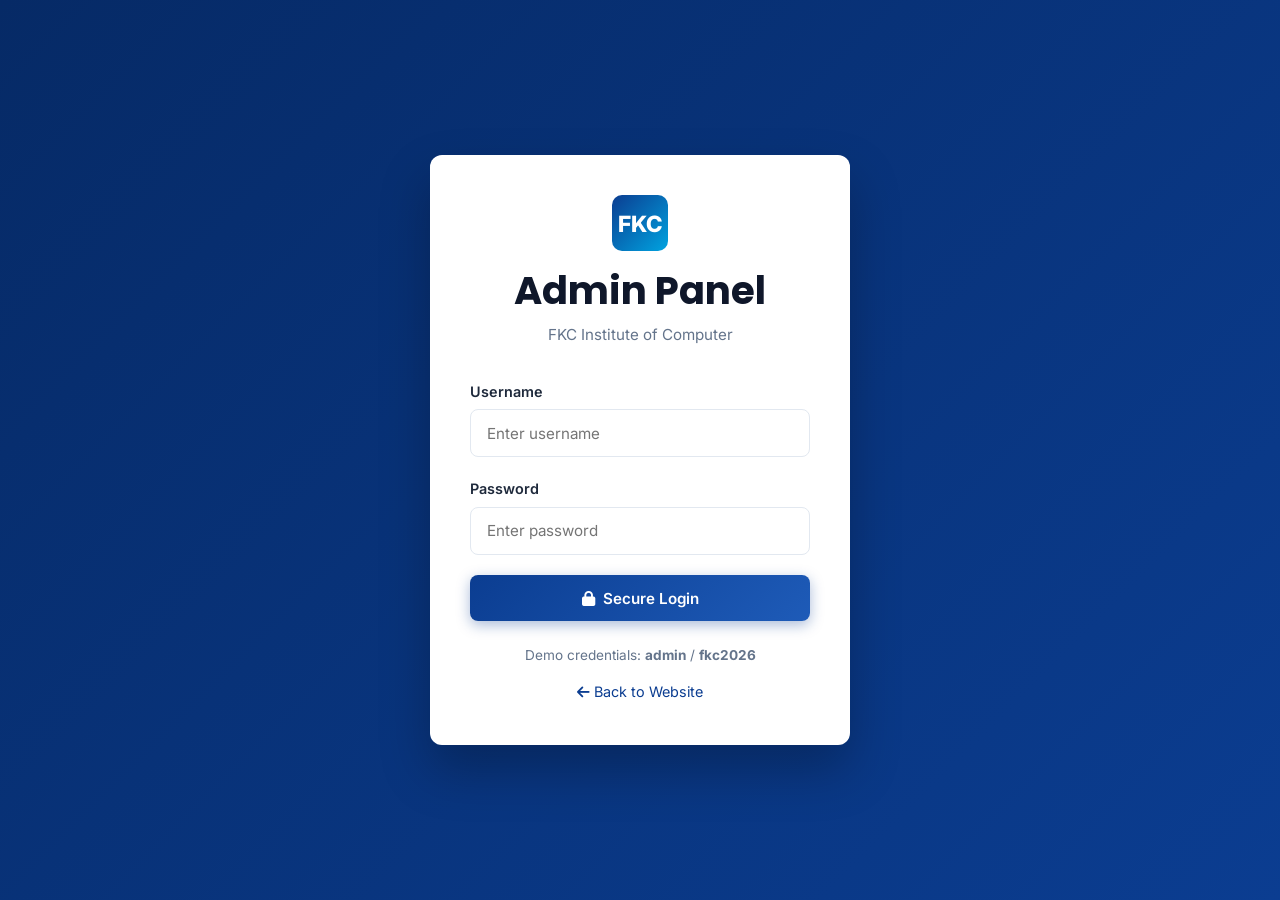
<file: admin/index.html>
<!DOCTYPE html>
<html lang="en">
<head>
  <meta charset="UTF-8">
  <meta name="viewport" content="width=device-width, initial-scale=1.0">
  <meta name="robots" content="noindex, nofollow">
  <title>Admin Login | FKC Institute of Computer</title>
  <link rel="preconnect" href="https://fonts.googleapis.com">
  <link rel="preconnect" href="https://fonts.gstatic.com" crossorigin>
  <link href="https://fonts.googleapis.com/css2?family=Inter:wght@400;500;600;700&family=Poppins:wght@600;700;800&display=swap" rel="stylesheet">
  <link rel="stylesheet" href="https://cdnjs.cloudflare.com/ajax/libs/font-awesome/6.5.1/css/all.min.css">
  <link rel="stylesheet" href="../css/styles.css">
</head>
<body>
  <div class="login-page">
    <div class="login-card">
      <div style="text-align:center;margin-bottom:1.5rem;">
        <div class="logo-icon" style="margin:0 auto 1rem;width:56px;height:56px;font-size:1.4rem;">FKC</div>
        <h2>Admin Panel</h2>
        <p class="subtitle">FKC Institute of Computer</p>
      </div>
      
      <div id="loginError" style="display:none;background:#FEE2E2;color:#991B1B;padding:0.85rem 1rem;border-radius:8px;margin-bottom:1.25rem;font-size:0.9rem;"></div>
      
      <form id="adminLoginForm">
        <div class="form-group">
          <label for="adminUser">Username</label>
          <input type="text" id="adminUser" class="form-control" required placeholder="Enter username" autocomplete="username">
        </div>
        <div class="form-group">
          <label for="adminPass">Password</label>
          <input type="password" id="adminPass" class="form-control" required placeholder="Enter password" autocomplete="current-password">
        </div>
        <button type="submit" class="btn btn-primary btn-block">
          <i class="fas fa-lock"></i> Secure Login
        </button>
      </form>
      
      <p style="text-align:center;margin-top:1.5rem;font-size:0.85rem;color:var(--gray);">
        Demo credentials: <strong>admin</strong> / <strong>fkc2026</strong>
      </p>
      <p style="text-align:center;margin-top:0.75rem;">
        <a href="../index.html" style="color:var(--primary);font-size:0.9rem;"><i class="fas fa-arrow-left"></i> Back to Website</a>
      </p>
    </div>
  </div>
  <script src="../js/script.js"></script>
</body>
</html>
</file>
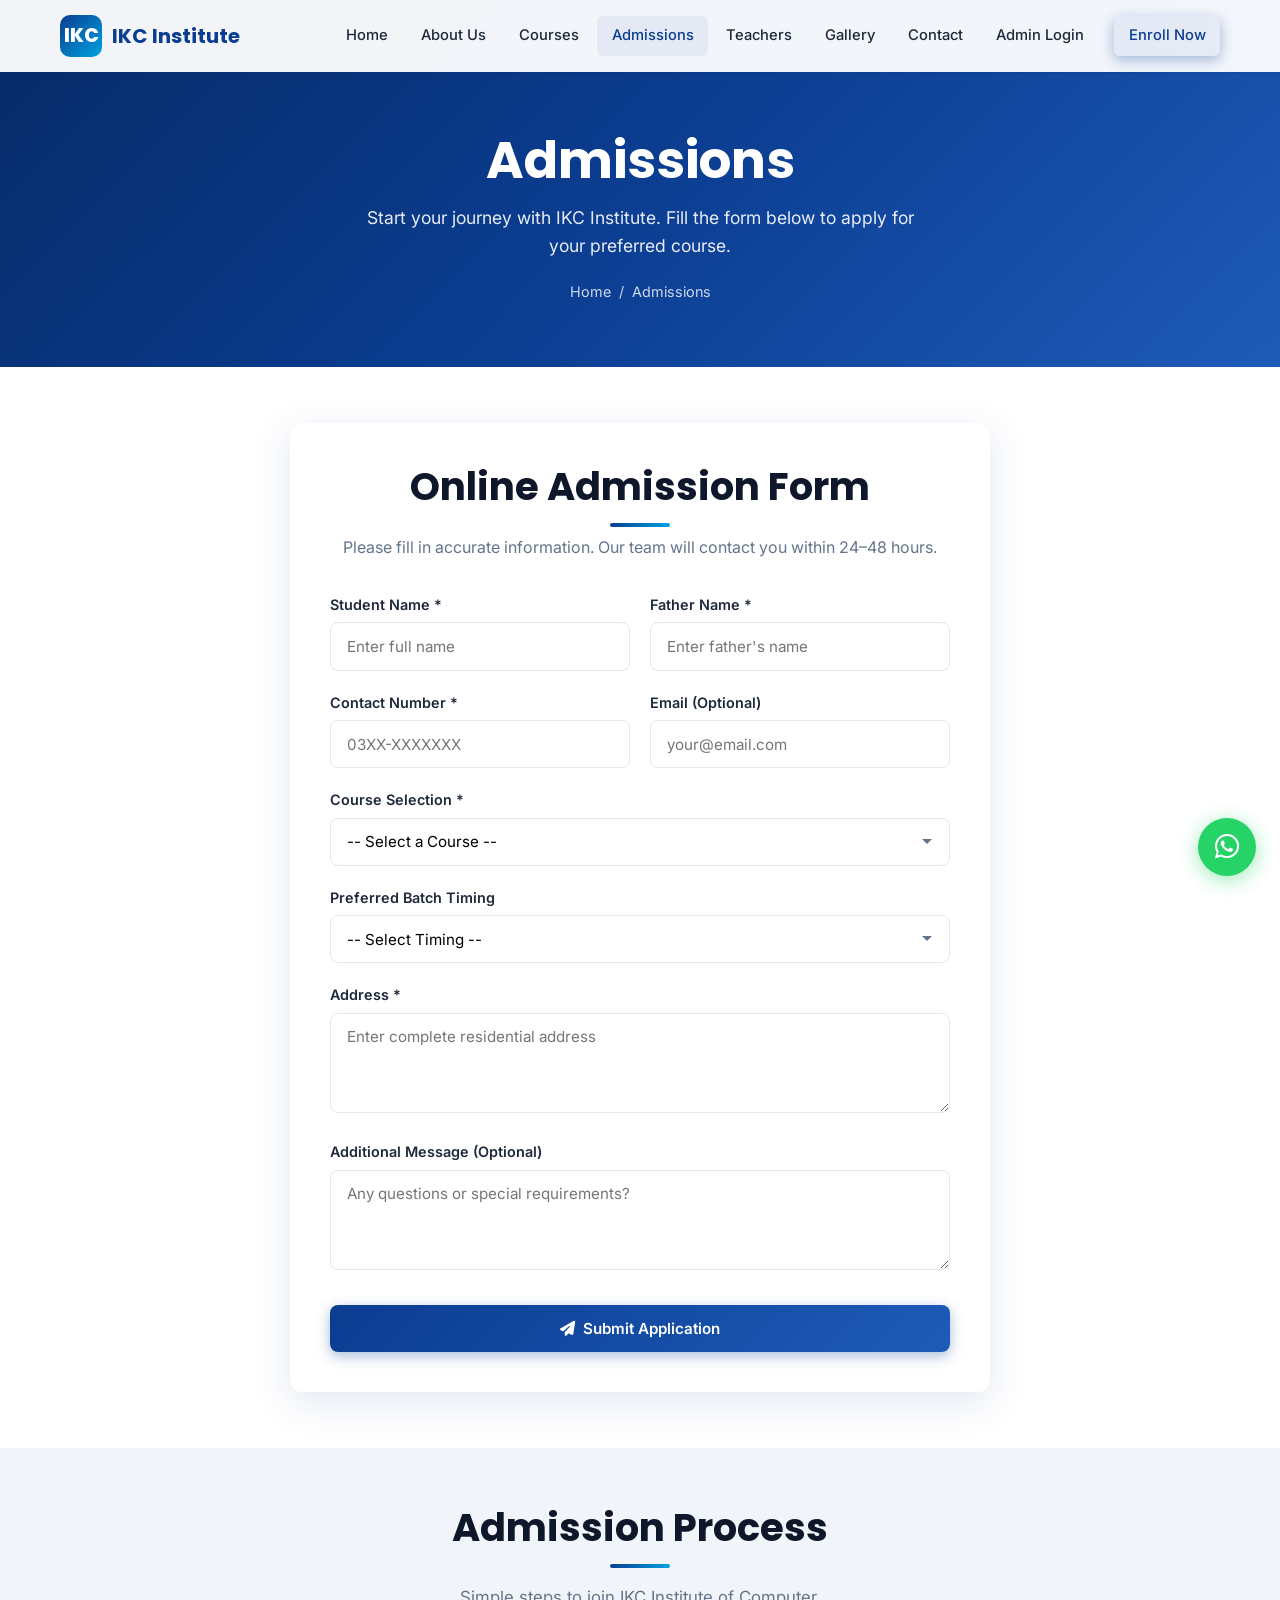
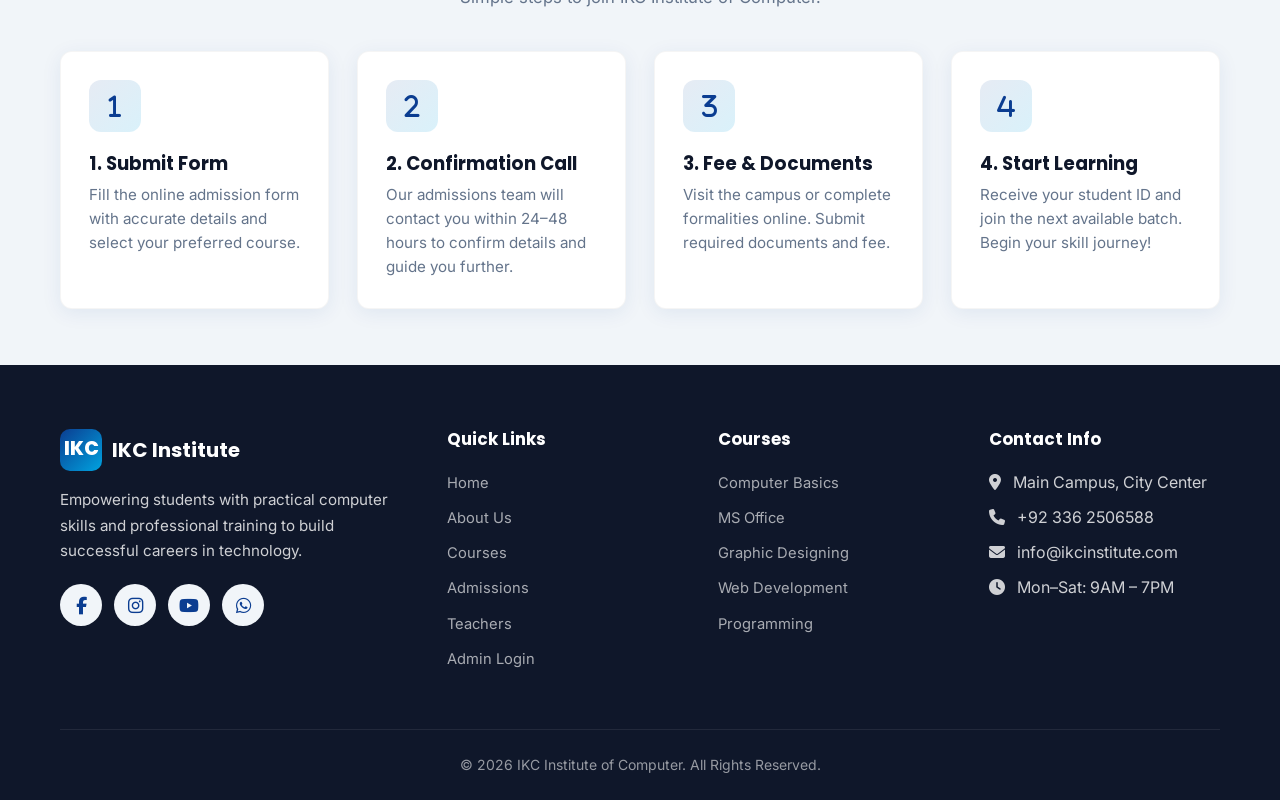
<file: admissions.html>
<!DOCTYPE html>
<html lang="en">
<head>
  <meta charset="UTF-8">
  <meta name="viewport" content="width=device-width, initial-scale=1.0">
  <meta name="description" content="Apply for admission at IKC Institute of Computer. Online admission form for computer courses. Easy enrollment process.">
  <title>Admissions | IKC Institute of Computer</title>
  <link rel="preconnect" href="https://fonts.googleapis.com">
  <link rel="preconnect" href="https://fonts.gstatic.com" crossorigin>
  <link href="https://fonts.googleapis.com/css2?family=Inter:wght@400;500;600;700&family=Poppins:wght@600;700;800&display=swap" rel="stylesheet">
  <link rel="stylesheet" href="https://cdnjs.cloudflare.com/ajax/libs/font-awesome/6.5.1/css/all.min.css">
  <link rel="stylesheet" href="css/styles.css">
</head>
<body>
  <header class="header">
    <div class="container">
      <nav class="nav">
        <a href="index.html" class="logo">
          <div class="logo-icon">IKC</div>
          <span>IKC Institute</span>
        </a>
        <div class="nav-links">
          <a href="index.html">Home</a>
          <a href="about.html">About Us</a>
          <a href="courses.html">Courses</a>
          <a href="admissions.html" class="active">Admissions</a>
          <a href="teachers.html">Teachers</a>
          <a href="gallery.html">Gallery</a>
          <a href="contact.html">Contact</a>
      <a href="admin/index.html">Admin Login</a>
          <a href="admissions.html" class="btn btn-primary btn-sm nav-cta">Enroll Now</a>
        </div>
        <button class="mobile-toggle" aria-label="Toggle menu">☰</button>
      </nav>
    </div>
    <div class="mobile-menu">
      <a href="index.html">Home</a>
      <a href="about.html">About Us</a>
      <a href="courses.html">Courses</a>
      <a href="admissions.html">Admissions</a>
      <a href="teachers.html">Teachers</a>
      <a href="gallery.html">Gallery</a>
      <a href="contact.html">Contact</a>
      <a href="admin/index.html">Admin Login</a>
      <a href="admissions.html" class="btn btn-primary" style="margin-top:0.5rem;">Enroll Now</a>
    </div>
  </header>

  <section class="page-hero">
    <div class="container">
      <h1>Admissions</h1>
      <p>Start your journey with IKC Institute. Fill the form below to apply for your preferred course.</p>
      <div class="breadcrumb">
        <a href="index.html">Home</a> <span>/</span> <span>Admissions</span>
      </div>
    </div>
  </section>

  <section class="section">
    <div class="container">
      <div class="form-card animate-on-scroll">
        <h2 class="section-title" style="margin-bottom:0.5rem;">Online Admission Form</h2>
        <p style="text-align:center;color:var(--gray);margin-bottom:2rem;">Please fill in accurate information. Our team will contact you within 24–48 hours.</p>
        
        <div id="formSuccess" style="display:none;background:#D1FAE5;color:#065F46;padding:1rem 1.25rem;border-radius:8px;margin-bottom:1.5rem;border:1px solid #A7F3D0;"></div>

        <form id="admissionForm">
          <div class="form-row">
            <div class="form-group">
              <label for="studentName">Student Name *</label>
              <input type="text" id="studentName" name="studentName" class="form-control" required placeholder="Enter full name">
            </div>
            <div class="form-group">
              <label for="fatherName">Father Name *</label>
              <input type="text" id="fatherName" name="fatherName" class="form-control" required placeholder="Enter father's name">
            </div>
          </div>

          <div class="form-row">
            <div class="form-group">
              <label for="contactNumber">Contact Number *</label>
              <input type="tel" id="contactNumber" name="contactNumber" class="form-control" required placeholder="03XX-XXXXXXX">
            </div>
            <div class="form-group">
              <label for="email">Email (Optional)</label>
              <input type="email" id="email" name="email" class="form-control" placeholder="your@email.com">
            </div>
          </div>

          <div class="form-group">
            <label for="course">Course Selection *</label>
            <select id="course" name="course" class="form-control" required>
              <option value="">-- Select a Course --</option>
              <option value="Computer Basics">Computer Basics</option>
              <option value="MS Office Suite">MS Office Suite</option>
              <option value="Graphic Designing">Graphic Designing</option>
              <option value="Web Development">Web Development</option>
              <option value="Programming">Programming (Python & C++)</option>
              <option value="Digital Skills">Digital Skills & Freelancing</option>
              <option value="English Language">English Language</option>
              <option value="Data Entry">Data Entry & Typing</option>
              <option value="Video Editing">Video Editing</option>
            </select>
          </div>

          <div class="form-group">
            <label for="batch">Preferred Batch Timing</label>
            <select id="batch" name="batch" class="form-control">
              <option value="">-- Select Timing --</option>
              <option value="Morning">Morning (9:00 AM – 12:00 PM)</option>
              <option value="Afternoon">Afternoon (1:00 PM – 4:00 PM)</option>
              <option value="Evening">Evening (5:00 PM – 8:00 PM)</option>
              <option value="Weekend">Weekend Only</option>
            </select>
          </div>

          <div class="form-group">
            <label for="address">Address *</label>
            <textarea id="address" name="address" class="form-control" required placeholder="Enter complete residential address"></textarea>
          </div>

          <div class="form-group">
            <label for="message">Additional Message (Optional)</label>
            <textarea id="message" name="message" class="form-control" placeholder="Any questions or special requirements?"></textarea>
          </div>

          <button type="submit" class="btn btn-primary btn-block" style="margin-top:0.5rem;">
            <i class="fas fa-paper-plane"></i> Submit Application
          </button>
        </form>
      </div>
    </div>
  </section>

  <section class="section section-alt">
    <div class="container">
      <h2 class="section-title animate-on-scroll">Admission Process</h2>
      <p class="section-subtitle animate-on-scroll">Simple steps to join IKC Institute of Computer.</p>
      <div class="features-grid">
        <div class="feature-card animate-on-scroll">
          <div class="feature-icon"><i class="fas fa-1"></i></div>
          <h3>1. Submit Form</h3>
          <p>Fill the online admission form with accurate details and select your preferred course.</p>
        </div>
        <div class="feature-card animate-on-scroll">
          <div class="feature-icon"><i class="fas fa-2"></i></div>
          <h3>2. Confirmation Call</h3>
          <p>Our admissions team will contact you within 24–48 hours to confirm details and guide you further.</p>
        </div>
        <div class="feature-card animate-on-scroll">
          <div class="feature-icon"><i class="fas fa-3"></i></div>
          <h3>3. Fee & Documents</h3>
          <p>Visit the campus or complete formalities online. Submit required documents and fee.</p>
        </div>
        <div class="feature-card animate-on-scroll">
          <div class="feature-icon"><i class="fas fa-4"></i></div>
          <h3>4. Start Learning</h3>
          <p>Receive your student ID and join the next available batch. Begin your skill journey!</p>
        </div>
      </div>
    </div>
  </section>

  <footer class="footer">
    <div class="container">
      <div class="footer-grid">
        <div class="footer-brand">
          <a href="index.html" class="logo">
            <div class="logo-icon">IKC</div>
            <span>IKC Institute</span>
          </a>
          <p>Empowering students with practical computer skills and professional training to build successful careers in technology.</p>
          <div class="social-links">
            <a href="#" aria-label="Facebook"><i class="fab fa-facebook-f"></i></a>
            <a href="#" aria-label="Instagram"><i class="fab fa-instagram"></i></a>
            <a href="#" aria-label="YouTube"><i class="fab fa-youtube"></i></a>
            <a href="#" aria-label="WhatsApp"><i class="fab fa-whatsapp"></i></a>
          </div>
        </div>
        <div>
          <h4>Quick Links</h4>
          <ul class="footer-links">
            <li><a href="index.html">Home</a></li>
            <li><a href="about.html">About Us</a></li>
            <li><a href="courses.html">Courses</a></li>
            <li><a href="admissions.html">Admissions</a></li>
            <li><a href="teachers.html">Teachers</a></li>
            <li><a href="admin/index.html">Admin Login</a></li>
          </ul>
        </div>
        <div>
          <h4>Courses</h4>
          <ul class="footer-links">
            <li><a href="courses.html">Computer Basics</a></li>
            <li><a href="courses.html">MS Office</a></li>
            <li><a href="courses.html">Graphic Designing</a></li>
            <li><a href="courses.html">Web Development</a></li>
            <li><a href="courses.html">Programming</a></li>
          </ul>
        </div>
        <div>
          <h4>Contact Info</h4>
          <ul class="footer-links">
            <li><i class="fas fa-map-marker-alt" style="margin-right:8px;"></i> Main Campus, City Center</li>
            <li><i class="fas fa-phone" style="margin-right:8px;"></i> +92 336 2506588</li>
            <li><i class="fas fa-envelope" style="margin-right:8px;"></i> info@ikcinstitute.com</li>
            <li><i class="fas fa-clock" style="margin-right:8px;"></i> Mon–Sat: 9AM – 7PM</li>
          </ul>
        </div>
      </div>
      <div class="footer-bottom">
        <p>&copy; 2026 IKC Institute of Computer. All Rights Reserved.</p>
      </div>
    </div>
  </footer>

  <a href="https://wa.me/923362506588" class="whatsapp-float" target="_blank" rel="noopener" aria-label="Chat on WhatsApp">
    <i class="fab fa-whatsapp"></i>
  </a>
  <script src="js/script.js"></script>
</body>
</html>
</file>
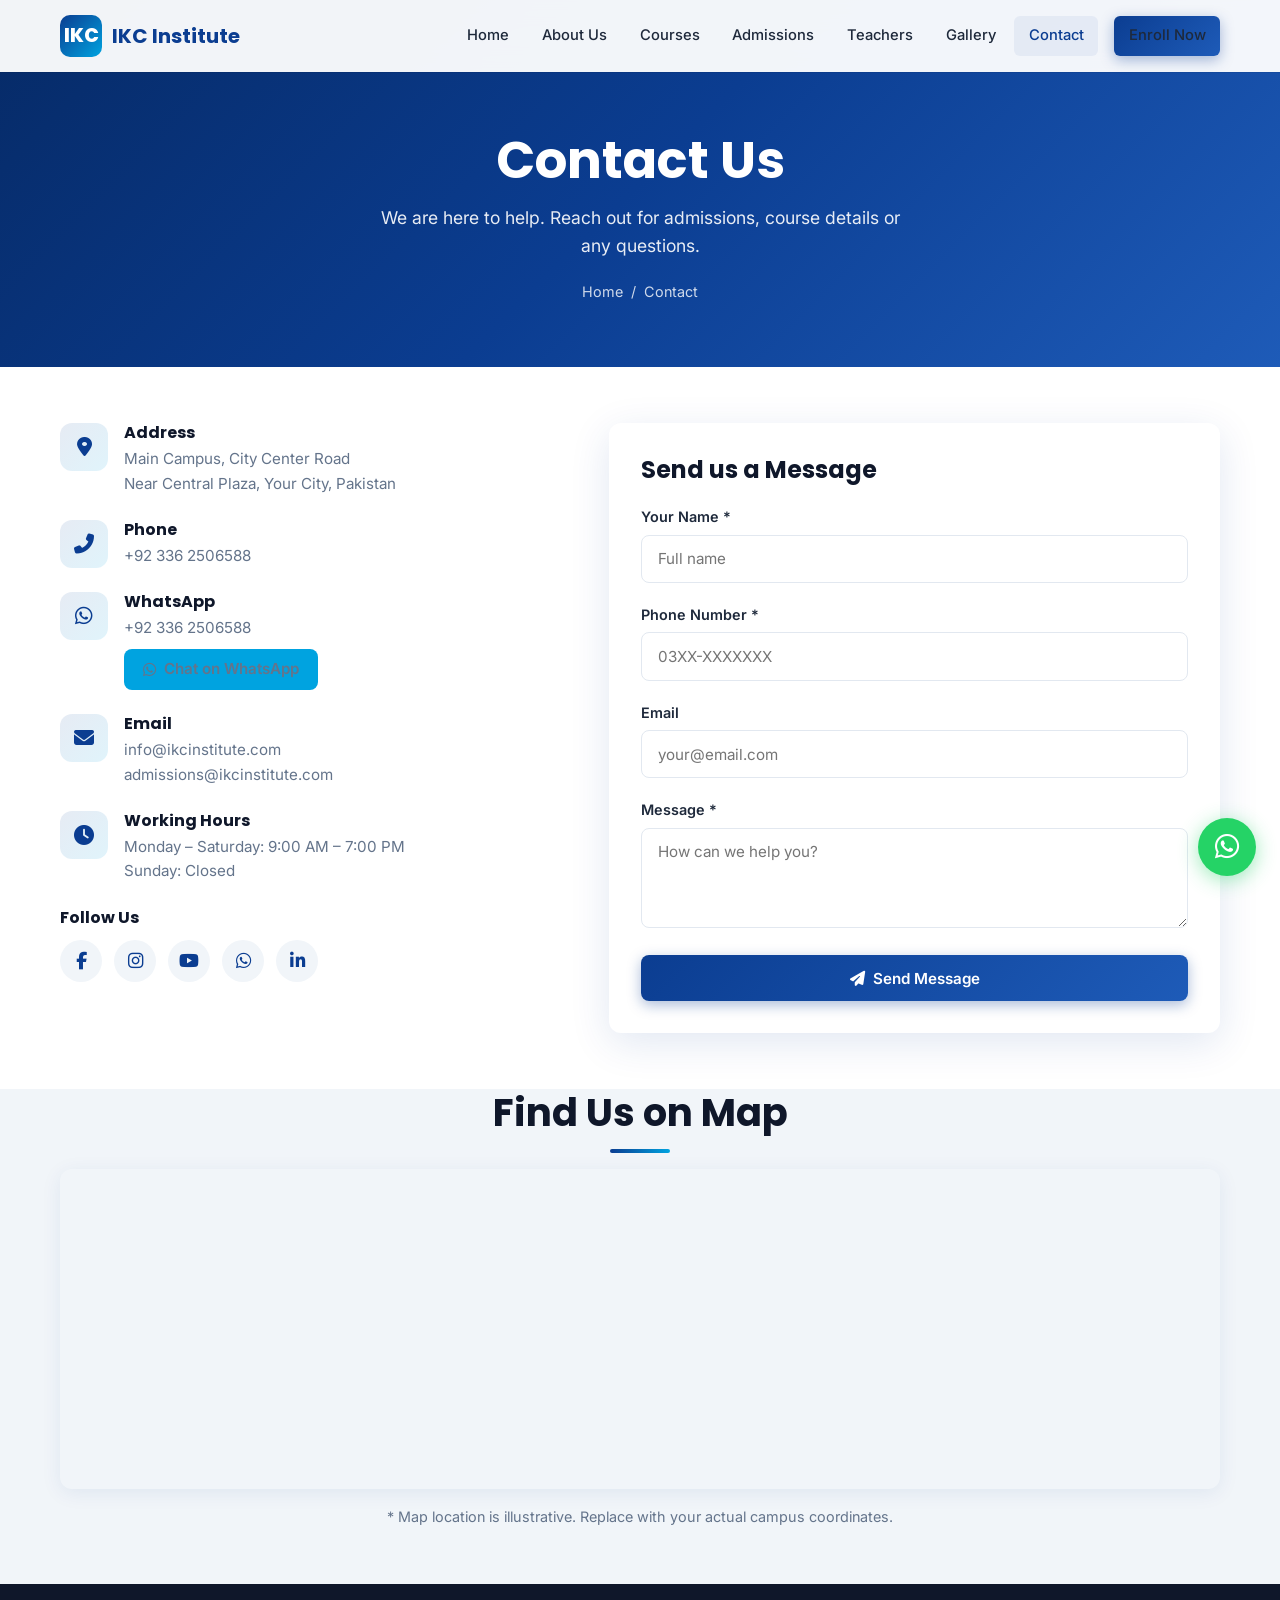
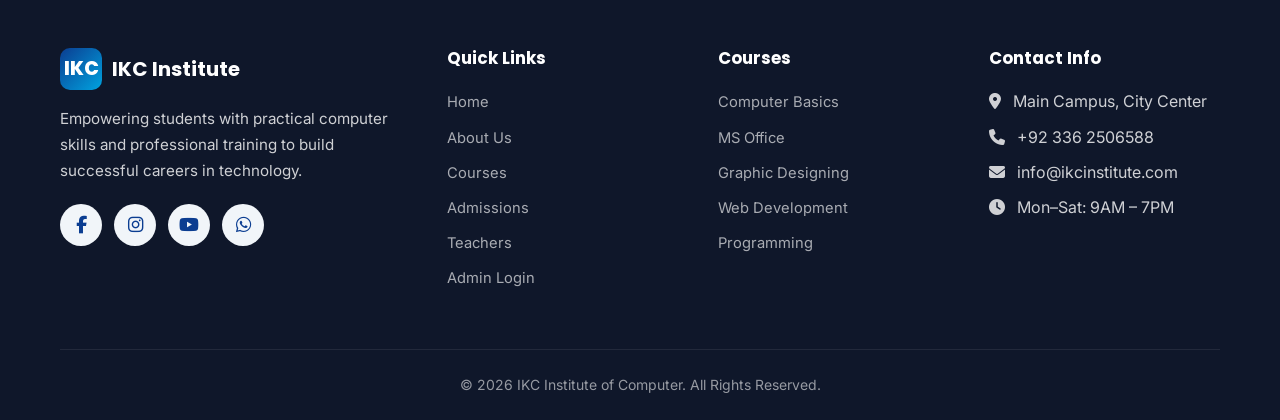
<file: contact.html>
<!DOCTYPE html>
<html lang="en">
<head>
  <meta charset="UTF-8">
  <meta name="viewport" content="width=device-width, initial-scale=1.0">
  <meta name="description" content="Contact IKC Institute of Computer. Phone, WhatsApp, email, address and location map. Get in touch for admissions and inquiries.">
  <title>Contact Us | IKC Institute of Computer</title>
  <link rel="preconnect" href="https://fonts.googleapis.com">
  <link rel="preconnect" href="https://fonts.gstatic.com" crossorigin>
  <link href="https://fonts.googleapis.com/css2?family=Inter:wght@400;500;600;700&family=Poppins:wght@600;700;800&display=swap" rel="stylesheet">
  <link rel="stylesheet" href="https://cdnjs.cloudflare.com/ajax/libs/font-awesome/6.5.1/css/all.min.css">
  <link rel="stylesheet" href="css/styles.css">
</head>
<body>
  <header class="header">
    <div class="container">
      <nav class="nav">
        <a href="index.html" class="logo">
          <div class="logo-icon">IKC</div>
          <span>IKC Institute</span>
        </a>
        <div class="nav-links">
          <a href="index.html">Home</a>
          <a href="about.html">About Us</a>
          <a href="courses.html">Courses</a>
          <a href="admissions.html">Admissions</a>
          <a href="teachers.html">Teachers</a>
          <a href="gallery.html">Gallery</a>
          <a href="contact.html" class="active">Contact</a>
          <a href="admissions.html" class="btn btn-primary btn-sm nav-cta">Enroll Now</a>
        </div>
        <button class="mobile-toggle" aria-label="Toggle menu">☰</button>
      </nav>
    </div>
    <div class="mobile-menu">
      <a href="index.html">Home</a>
      <a href="about.html">About Us</a>
      <a href="courses.html">Courses</a>
      <a href="admissions.html">Admissions</a>
      <a href="teachers.html">Teachers</a>
      <a href="gallery.html">Gallery</a>
      <a href="contact.html">Contact</a>
      <a href="admin/index.html">Admin Login</a>
      <a href="admissions.html" class="btn btn-primary" style="margin-top:0.5rem;">Enroll Now</a>
    </div>
  </header>

  <section class="page-hero">
    <div class="container">
      <h1>Contact Us</h1>
      <p>We are here to help. Reach out for admissions, course details or any questions.</p>
      <div class="breadcrumb">
        <a href="index.html">Home</a> <span>/</span> <span>Contact</span>
      </div>
    </div>
  </section>

  <section class="section">
    <div class="container">
      <div class="contact-grid">
        <div class="contact-info animate-on-scroll">
          <div class="contact-item">
            <div class="contact-icon"><i class="fas fa-map-marker-alt"></i></div>
            <div>
              <h4>Address</h4>
              <p>Main Campus, City Center Road<br>Near Central Plaza, Your City, Pakistan</p>
            </div>
          </div>
          <div class="contact-item">
            <div class="contact-icon"><i class="fas fa-phone-alt"></i></div>
            <div>
              <h4>Phone</h4>
              <p><a href="tel:+923362506588">+92 336 2506588</a></p>
            </div>
          </div>
          <div class="contact-item">
            <div class="contact-icon"><i class="fab fa-whatsapp"></i></div>
            <div>
              <h4>WhatsApp</h4>
              <p><a href="https://wa.me/923362506588" target="_blank" rel="noopener">+92 336 2506588</a></p>
              <a href="https://wa.me/923362506588" class="btn btn-accent btn-sm" style="margin-top:0.5rem;" target="_blank" rel="noopener">
                <i class="fab fa-whatsapp"></i> Chat on WhatsApp
              </a>
            </div>
          </div>
          <div class="contact-item">
            <div class="contact-icon"><i class="fas fa-envelope"></i></div>
            <div>
              <h4>Email</h4>
              <p><a href="mailto:info@ikcinstitute.com">info@ikcinstitute.com</a></p>
              <p><a href="mailto:admissions@ikcinstitute.com">admissions@ikcinstitute.com</a></p>
            </div>
          </div>
          <div class="contact-item">
            <div class="contact-icon"><i class="fas fa-clock"></i></div>
            <div>
              <h4>Working Hours</h4>
              <p>Monday – Saturday: 9:00 AM – 7:00 PM<br>Sunday: Closed</p>
            </div>
          </div>
          <div>
            <h4 style="margin-bottom:0.75rem;">Follow Us</h4>
            <div class="social-links">
              <a href="#" aria-label="Facebook"><i class="fab fa-facebook-f"></i></a>
              <a href="#" aria-label="Instagram"><i class="fab fa-instagram"></i></a>
              <a href="#" aria-label="YouTube"><i class="fab fa-youtube"></i></a>
              <a href="#" aria-label="WhatsApp"><i class="fab fa-whatsapp"></i></a>
              <a href="#" aria-label="LinkedIn"><i class="fab fa-linkedin-in"></i></a>
            </div>
          </div>
        </div>

        <div class="animate-on-scroll">
          <div class="form-card" style="max-width:100%;padding:2rem;">
            <h3 style="margin-bottom:1.25rem;">Send us a Message</h3>
            <div id="contactSuccess" style="display:none;background:#D1FAE5;color:#065F46;padding:1rem;border-radius:8px;margin-bottom:1rem;">
              Thank you! Your message has been sent. We will get back to you soon.
            </div>
            <form id="contactForm">
              <div class="form-group">
                <label for="cName">Your Name *</label>
                <input type="text" id="cName" name="name" class="form-control" required placeholder="Full name">
              </div>
              <div class="form-group">
                <label for="cPhone">Phone Number *</label>
                <input type="tel" id="cPhone" name="phone" class="form-control" required placeholder="03XX-XXXXXXX">
              </div>
              <div class="form-group">
                <label for="cEmail">Email</label>
                <input type="email" id="cEmail" name="email" class="form-control" placeholder="your@email.com">
              </div>
              <div class="form-group">
                <label for="cMessage">Message *</label>
                <textarea id="cMessage" name="message" class="form-control" required placeholder="How can we help you?"></textarea>
              </div>
              <button type="submit" class="btn btn-primary btn-block">
                <i class="fas fa-paper-plane"></i> Send Message
              </button>
            </form>
          </div>
        </div>
      </div>
    </div>
  </section>

  <!-- Google Map -->
  <section class="section section-alt" style="padding-top:0;">
    <div class="container">
      <h2 class="section-title animate-on-scroll">Find Us on Map</h2>
      <div class="map-container animate-on-scroll">
        <iframe 
          src="https://www.google.com/maps/embed?pb=!1m18!1m12!1m3!1d3403.0!2d74.3!3d31.5!2m3!1f0!2f0!3f0!3m2!1i1024!2i768!4f13.1!3m3!1m2!1s0x0%3A0x0!2zMzHCsDMwJzAwLjAiTiA3NMKwMTgnMDAuMCJF!5e0!3m2!1sen!2s!4v1620000000000!5m2!1sen!2s" 
          allowfullscreen="" 
          loading="lazy" 
          referrerpolicy="no-referrer-when-downgrade"
          title="IKC Institute Location">
        </iframe>
      </div>
      <p style="text-align:center;color:var(--gray);margin-top:1rem;font-size:0.9rem;">
        * Map location is illustrative. Replace with your actual campus coordinates.
      </p>
    </div>
  </section>

  <footer class="footer">
    <div class="container">
      <div class="footer-grid">
        <div class="footer-brand">
          <a href="index.html" class="logo">
            <div class="logo-icon">IKC</div>
            <span>IKC Institute</span>
          </a>
          <p>Empowering students with practical computer skills and professional training to build successful careers in technology.</p>
          <div class="social-links">
            <a href="#" aria-label="Facebook"><i class="fab fa-facebook-f"></i></a>
            <a href="#" aria-label="Instagram"><i class="fab fa-instagram"></i></a>
            <a href="#" aria-label="YouTube"><i class="fab fa-youtube"></i></a>
            <a href="#" aria-label="WhatsApp"><i class="fab fa-whatsapp"></i></a>
          </div>
        </div>
        <div>
          <h4>Quick Links</h4>
          <ul class="footer-links">
            <li><a href="index.html">Home</a></li>
            <li><a href="about.html">About Us</a></li>
            <li><a href="courses.html">Courses</a></li>
            <li><a href="admissions.html">Admissions</a></li>
            <li><a href="teachers.html">Teachers</a></li>
            <li><a href="admin/index.html">Admin Login</a></li>
          </ul>
        </div>
        <div>
          <h4>Courses</h4>
          <ul class="footer-links">
            <li><a href="courses.html">Computer Basics</a></li>
            <li><a href="courses.html">MS Office</a></li>
            <li><a href="courses.html">Graphic Designing</a></li>
            <li><a href="courses.html">Web Development</a></li>
            <li><a href="courses.html">Programming</a></li>
          </ul>
        </div>
        <div>
          <h4>Contact Info</h4>
          <ul class="footer-links">
            <li><i class="fas fa-map-marker-alt" style="margin-right:8px;"></i> Main Campus, City Center</li>
            <li><i class="fas fa-phone" style="margin-right:8px;"></i> +92 336 2506588</li>
            <li><i class="fas fa-envelope" style="margin-right:8px;"></i> info@ikcinstitute.com</li>
            <li><i class="fas fa-clock" style="margin-right:8px;"></i> Mon–Sat: 9AM – 7PM</li>
          </ul>
        </div>
      </div>
      <div class="footer-bottom">
        <p>&copy; 2026 IKC Institute of Computer. All Rights Reserved.</p>
      </div>
    </div>
  </footer>

  <a href="https://wa.me/923362506588" class="whatsapp-float" target="_blank" rel="noopener" aria-label="Chat on WhatsApp">
    <i class="fab fa-whatsapp"></i>
  </a>
  <script src="js/script.js"></script>
</body>
</html>
</file>
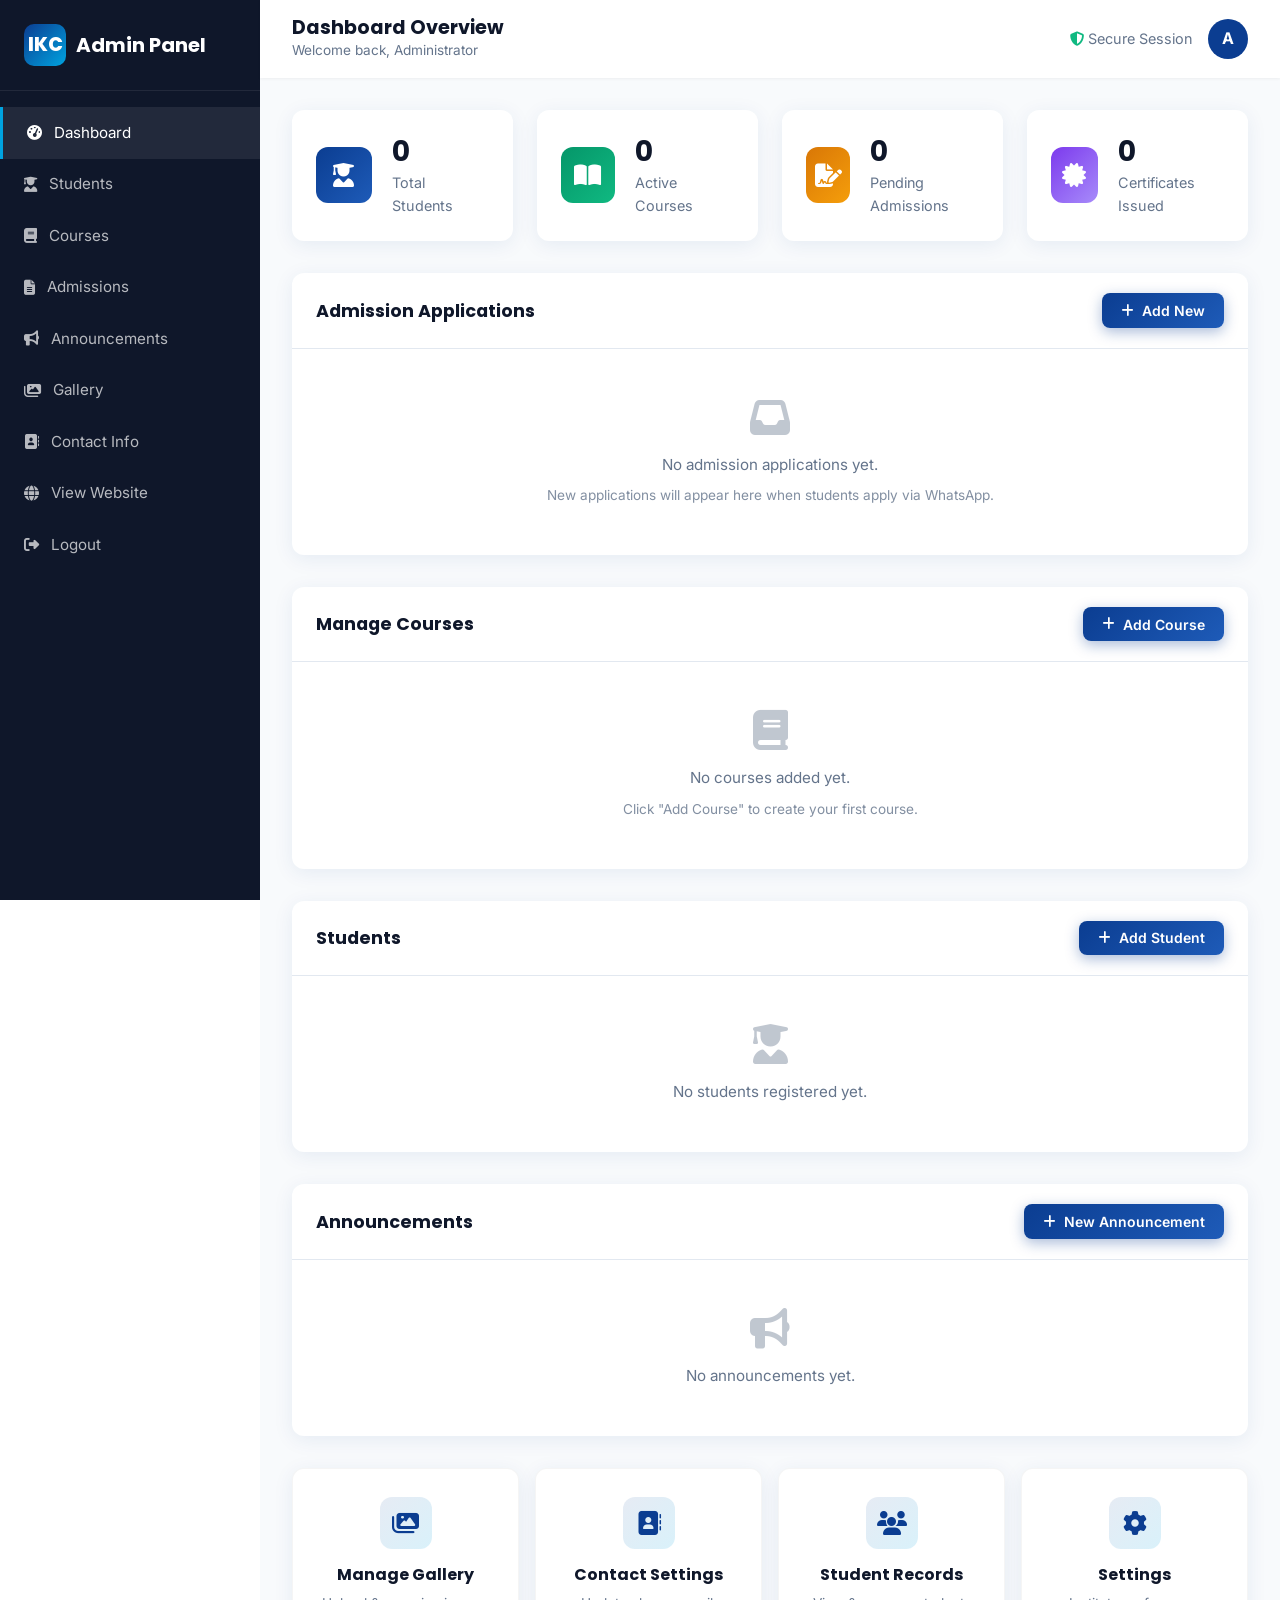
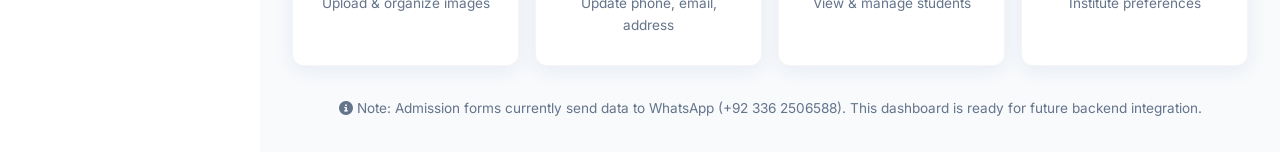
<file: admin/dashboard.html>
<!DOCTYPE html>
<html lang="en">
<head>
  <meta charset="UTF-8">
  <meta name="viewport" content="width=device-width, initial-scale=1.0">
  <meta name="robots" content="noindex, nofollow">
  <title>Admin Dashboard | IKC Institute of Computer</title>
  <link rel="preconnect" href="https://fonts.googleapis.com">
  <link rel="preconnect" href="https://fonts.gstatic.com" crossorigin>
  <link href="https://fonts.googleapis.com/css2?family=Inter:wght@400;500;600;700&family=Poppins:wght@600;700;800&display=swap" rel="stylesheet">
  <link rel="stylesheet" href="https://cdnjs.cloudflare.com/ajax/libs/font-awesome/6.5.1/css/all.min.css">
  <link rel="stylesheet" href="../css/styles.css">
</head>
<body>
  <div class="admin-layout">
    <!-- Sidebar -->
    <aside class="admin-sidebar">
      <div class="admin-logo">
        <a href="../index.html" class="logo">
          <div class="logo-icon">IKC</div>
          <span>Admin Panel</span>
        </a>
      </div>
      <nav class="admin-nav">
        <a href="dashboard.html" class="active"><i class="fas fa-tachometer-alt"></i> Dashboard</a>
        <a href="#students"><i class="fas fa-user-graduate"></i> Students</a>
        <a href="#courses"><i class="fas fa-book"></i> Courses</a>
        <a href="#admissions"><i class="fas fa-file-alt"></i> Admissions</a>
        <a href="#announcements"><i class="fas fa-bullhorn"></i> Announcements</a>
        <a href="#gallery"><i class="fas fa-images"></i> Gallery</a>
        <a href="#contact"><i class="fas fa-address-book"></i> Contact Info</a>
        <a href="../index.html"><i class="fas fa-globe"></i> View Website</a>
        <a href="index.html"><i class="fas fa-sign-out-alt"></i> Logout</a>
      </nav>
    </aside>

    <!-- Main Content -->
    <div class="admin-main">
      <header class="admin-header">
        <div>
          <h3 style="font-size:1.2rem;margin:0;">Dashboard Overview</h3>
          <p style="font-size:0.85rem;color:var(--gray);margin:0;">Welcome back, Administrator</p>
        </div>
        <div style="display:flex;align-items:center;gap:1rem;">
          <span style="font-size:0.9rem;color:var(--gray);"><i class="fas fa-shield-alt" style="color:var(--success);"></i> Secure Session</span>
          <div style="width:40px;height:40px;background:var(--primary);border-radius:50%;display:flex;align-items:center;justify-content:center;color:white;font-weight:700;">A</div>
        </div>
      </header>

      <div class="admin-content">
        <!-- Stats Cards - Zero / Empty -->
        <div class="admin-cards">
          <div class="admin-card">
            <div class="admin-card-icon blue"><i class="fas fa-user-graduate"></i></div>
            <div>
              <h3>0</h3>
              <p>Total Students</p>
            </div>
          </div>
          <div class="admin-card">
            <div class="admin-card-icon green"><i class="fas fa-book-open"></i></div>
            <div>
              <h3>0</h3>
              <p>Active Courses</p>
            </div>
          </div>
          <div class="admin-card">
            <div class="admin-card-icon orange"><i class="fas fa-file-signature"></i></div>
            <div>
              <h3>0</h3>
              <p>Pending Admissions</p>
            </div>
          </div>
          <div class="admin-card">
            <div class="admin-card-icon purple"><i class="fas fa-certificate"></i></div>
            <div>
              <h3>0</h3>
              <p>Certificates Issued</p>
            </div>
          </div>
        </div>

        <!-- Admissions - Empty -->
        <div class="admin-table" id="admissions">
          <div class="admin-table-header">
            <h3 style="font-size:1.1rem;margin:0;">Admission Applications</h3>
            <button class="btn btn-primary btn-sm"><i class="fas fa-plus"></i> Add New</button>
          </div>
          <div style="padding:3rem 1.5rem;text-align:center;color:var(--gray);">
            <i class="fas fa-inbox" style="font-size:2.5rem;margin-bottom:1rem;opacity:0.4;"></i>
            <p style="margin:0;font-size:0.95rem;">No admission applications yet.</p>
            <p style="margin:0.5rem 0 0;font-size:0.85rem;opacity:0.8;">New applications will appear here when students apply via WhatsApp.</p>
          </div>
        </div>

        <!-- Courses - Empty -->
        <div class="admin-table" id="courses" style="margin-top:2rem;">
          <div class="admin-table-header">
            <h3 style="font-size:1.1rem;margin:0;">Manage Courses</h3>
            <button class="btn btn-primary btn-sm"><i class="fas fa-plus"></i> Add Course</button>
          </div>
          <div style="padding:3rem 1.5rem;text-align:center;color:var(--gray);">
            <i class="fas fa-book" style="font-size:2.5rem;margin-bottom:1rem;opacity:0.4;"></i>
            <p style="margin:0;font-size:0.95rem;">No courses added yet.</p>
            <p style="margin:0.5rem 0 0;font-size:0.85rem;opacity:0.8;">Click "Add Course" to create your first course.</p>
          </div>
        </div>

        <!-- Students - Empty -->
        <div class="admin-table" id="students" style="margin-top:2rem;">
          <div class="admin-table-header">
            <h3 style="font-size:1.1rem;margin:0;">Students</h3>
            <button class="btn btn-primary btn-sm"><i class="fas fa-plus"></i> Add Student</button>
          </div>
          <div style="padding:3rem 1.5rem;text-align:center;color:var(--gray);">
            <i class="fas fa-user-graduate" style="font-size:2.5rem;margin-bottom:1rem;opacity:0.4;"></i>
            <p style="margin:0;font-size:0.95rem;">No students registered yet.</p>
          </div>
        </div>

        <!-- Announcements - Empty -->
        <div class="admin-table" id="announcements" style="margin-top:2rem;">
          <div class="admin-table-header">
            <h3 style="font-size:1.1rem;margin:0;">Announcements</h3>
            <button class="btn btn-primary btn-sm"><i class="fas fa-plus"></i> New Announcement</button>
          </div>
          <div style="padding:3rem 1.5rem;text-align:center;color:var(--gray);">
            <i class="fas fa-bullhorn" style="font-size:2.5rem;margin-bottom:1rem;opacity:0.4;"></i>
            <p style="margin:0;font-size:0.95rem;">No announcements yet.</p>
          </div>
        </div>

        <!-- Quick Actions -->
        <div style="margin-top:2rem;display:grid;grid-template-columns:repeat(auto-fit,minmax(200px,1fr));gap:1rem;">
          <div class="feature-card" style="text-align:center;cursor:pointer;">
            <div class="feature-icon" style="margin:0 auto 1rem;"><i class="fas fa-images"></i></div>
            <h3 style="font-size:1rem;">Manage Gallery</h3>
            <p style="font-size:0.85rem;">Upload & organize images</p>
          </div>
          <div class="feature-card" style="text-align:center;cursor:pointer;">
            <div class="feature-icon" style="margin:0 auto 1rem;"><i class="fas fa-address-book"></i></div>
            <h3 style="font-size:1rem;">Contact Settings</h3>
            <p style="font-size:0.85rem;">Update phone, email, address</p>
          </div>
          <div class="feature-card" style="text-align:center;cursor:pointer;">
            <div class="feature-icon" style="margin:0 auto 1rem;"><i class="fas fa-users"></i></div>
            <h3 style="font-size:1rem;">Student Records</h3>
            <p style="font-size:0.85rem;">View & manage students</p>
          </div>
          <div class="feature-card" style="text-align:center;cursor:pointer;">
            <div class="feature-icon" style="margin:0 auto 1rem;"><i class="fas fa-cog"></i></div>
            <h3 style="font-size:1rem;">Settings</h3>
            <p style="font-size:0.85rem;">Institute preferences</p>
          </div>
        </div>

        <p style="margin-top:2rem;text-align:center;font-size:0.85rem;color:var(--gray);">
          <i class="fas fa-info-circle"></i> Note: Admission forms currently send data to WhatsApp (+92 336 2506588). 
          This dashboard is ready for future backend integration.
        </p>
      </div>
    </div>
  </div>
</body>
</html>
</file>
<file: css/styles.css>
/* ============================================
   IKC Institute of Computer - Main Stylesheet
   Modern Professional Education Theme
   ============================================ */

:root {
  --primary: #0B3D91;
  --primary-dark: #062A66;
  --primary-light: #1E5BB8;
  --accent: #00A3E0;
  --accent-hover: #008CC4;
  --dark: #0F172A;
  --dark-soft: #1E293B;
  --gray: #64748B;
  --gray-light: #F1F5F9;
  --white: #FFFFFF;
  --success: #10B981;
  --warning: #F59E0B;
  --danger: #EF4444;
  --shadow: 0 4px 20px rgba(11, 61, 145, 0.08);
  --shadow-lg: 0 10px 40px rgba(11, 61, 145, 0.12);
  --radius: 12px;
  --radius-sm: 8px;
  --transition: all 0.3s cubic-bezier(0.4, 0, 0.2, 1);
  --font: 'Inter', system-ui, -apple-system, sans-serif;
  --font-heading: 'Poppins', 'Inter', sans-serif;
}

*, *::before, *::after {
  box-sizing: border-box;
  margin: 0;
  padding: 0;
}

html {
  scroll-behavior: smooth;
  font-size: 16px;
}

body {
  font-family: var(--font);
  color: var(--dark);
  background: var(--white);
  line-height: 1.6;
  overflow-x: hidden;
}

img {
  max-width: 100%;
  height: auto;
  display: block;
}

a {
  text-decoration: none;
  color: inherit;
  transition: var(--transition);
}

ul, ol {
  list-style: none;
}

button, .btn {
  cursor: pointer;
  border: none;
  font-family: inherit;
  transition: var(--transition);
}

/* ========== TYPOGRAPHY ========== */
h1, h2, h3, h4, h5, h6 {
  font-family: var(--font-heading);
  font-weight: 700;
  line-height: 1.25;
  color: var(--dark);
}

h1 { font-size: clamp(2rem, 5vw, 3.2rem); }
h2 { font-size: clamp(1.6rem, 4vw, 2.4rem); }
h3 { font-size: clamp(1.25rem, 3vw, 1.5rem); }

.section-title {
  text-align: center;
  margin-bottom: 1rem;
  position: relative;
}

.section-title::after {
  content: '';
  display: block;
  width: 60px;
  height: 4px;
  background: linear-gradient(90deg, var(--primary), var(--accent));
  margin: 0.75rem auto 0;
  border-radius: 2px;
}

.section-subtitle {
  text-align: center;
  color: var(--gray);
  max-width: 600px;
  margin: 0 auto 2.5rem;
  font-size: 1.05rem;
}

/* ========== CONTAINER ========== */
.container {
  width: 100%;
  max-width: 1200px;
  margin: 0 auto;
  padding: 0 1.25rem;
}

.section {
  padding: 3.5rem 0;
}

.section-alt {
  background: var(--gray-light);
}

/* ========== BUTTONS ========== */
.btn {
  display: inline-flex;
  align-items: center;
  justify-content: center;
  gap: 0.5rem;
  padding: 0.85rem 1.75rem;
  font-weight: 600;
  font-size: 0.95rem;
  border-radius: var(--radius-sm);
  text-align: center;
}

.btn-primary {
  background: linear-gradient(135deg, var(--primary), var(--primary-light));
  color: var(--white);
  box-shadow: 0 4px 14px rgba(11, 61, 145, 0.35);
}

.btn-primary:hover {
  background: linear-gradient(135deg, var(--primary-dark), var(--primary));
  transform: translateY(-2px);
  box-shadow: 0 6px 20px rgba(11, 61, 145, 0.4);
}

.btn-outline {
  background: transparent;
  color: var(--white);
  border: 2px solid rgba(255,255,255,0.85);
}

.btn-outline:hover {
  background: var(--white);
  color: var(--primary);
}

.btn-accent {
  background: var(--accent);
  color: var(--white);
}

.btn-accent:hover {
  background: var(--accent-hover);
  transform: translateY(-2px);
}

.btn-sm {
  padding: 0.55rem 1.2rem;
  font-size: 0.875rem;
}

.btn-block {
  width: 100%;
}

/* ========== HEADER / NAV ========== */
.header {
  position: fixed;
  top: 0;
  left: 0;
  right: 0;
  z-index: 1000;
  background: rgba(255,255,255,0.95);
  backdrop-filter: blur(12px);
  box-shadow: 0 1px 0 rgba(0,0,0,0.06);
  transition: var(--transition);
}

.header.scrolled {
  box-shadow: var(--shadow);
}

.nav {
  display: flex;
  align-items: center;
  justify-content: space-between;
  height: 72px;
}

.logo {
  display: flex;
  align-items: center;
  gap: 0.65rem;
  font-family: var(--font-heading);
  font-weight: 700;
  font-size: 1.25rem;
  color: var(--primary);
}

.logo-icon {
  width: 42px;
  height: 42px;
  background: linear-gradient(135deg, var(--primary), var(--accent));
  border-radius: 10px;
  display: flex;
  align-items: center;
  justify-content: center;
  color: white;
  font-size: 1.2rem;
  font-weight: 800;
}

.nav-links {
  display: flex;
  align-items: center;
  gap: 0.25rem;
}

.nav-links a {
  padding: 0.5rem 0.9rem;
  font-weight: 500;
  font-size: 0.92rem;
  color: var(--dark-soft);
  border-radius: 6px;
}

.nav-links a:hover,
.nav-links a.active {
  color: var(--primary);
  background: rgba(11, 61, 145, 0.06);
}

.nav-cta {
  margin-left: 0.75rem;
}

.mobile-toggle {
  display: none;
  background: none;
  border: none;
  font-size: 1.5rem;
  color: var(--dark);
  padding: 0.25rem;
}

/* Mobile Menu */
.mobile-menu {
  display: none;
  position: fixed;
  top: 72px;
  left: 0;
  right: 0;
  background: var(--white);
  padding: 1rem;
  box-shadow: var(--shadow-lg);
  flex-direction: column;
  gap: 0.25rem;
  z-index: 999;
}

.mobile-menu.active {
  display: flex;
}

.mobile-menu a {
  padding: 0.85rem 1rem;
  font-weight: 500;
  border-radius: 8px;
}

.mobile-menu a:hover {
  background: var(--gray-light);
  color: var(--primary);
}

/* ========== HERO ========== */
.hero {
  position: relative;
  min-height: 80vh;
  display: flex;
  align-items: center;
  background: linear-gradient(135deg, #062A66 0%, #0B3D91 40%, #1E5BB8 100%);
  color: var(--white);
  overflow: hidden;
  padding-top: 72px;
  padding-bottom: 3rem;
}

.hero::before {
  content: '';
  position: absolute;
  inset: 0;
  background: 
    radial-gradient(circle at 20% 80%, rgba(0,163,224,0.25) 0%, transparent 50%),
    radial-gradient(circle at 80% 20%, rgba(255,255,255,0.08) 0%, transparent 40%);
  pointer-events: none;
}

.hero-grid {
  display: grid;
  grid-template-columns: 1fr 1fr;
  gap: 3rem;
  align-items: center;
  position: relative;
  z-index: 1;
}

.hero-content h1 {
  color: var(--white);
  margin-bottom: 1rem;
  letter-spacing: -0.02em;
}

.hero-tagline {
  font-size: 1.25rem;
  opacity: 0.9;
  margin-bottom: 2rem;
  font-weight: 400;
}

.hero-buttons {
  display: flex;
  flex-wrap: wrap;
  gap: 1rem;
}

.hero-image {
  position: relative;
}

.hero-image img {
  border-radius: 16px;
  box-shadow: 0 20px 60px rgba(0,0,0,0.3);
  object-fit: cover;
  width: 100%;
  height: 420px;
}

.hero-badge {
  position: absolute;
  bottom: -20px;
  left: 20px;
  background: var(--white);
  color: var(--dark);
  padding: 1rem 1.25rem;
  border-radius: var(--radius);
  box-shadow: var(--shadow-lg);
  display: flex;
  align-items: center;
  gap: 0.75rem;
}

.hero-badge strong {
  display: block;
  font-size: 1.4rem;
  color: var(--primary);
}

.hero-badge span {
  font-size: 0.85rem;
  color: var(--gray);
}

/* ========== STATS ========== */
.stats {
  background: var(--white);
  margin-top: -40px;
  position: relative;
  z-index: 10;
  border-radius: var(--radius);
  box-shadow: var(--shadow-lg);
  padding: 2rem;
}

.stats-grid {
  display: grid;
  grid-template-columns: repeat(4, 1fr);
  gap: 1.5rem;
  text-align: center;
}

.stat-item h3 {
  font-size: 2rem;
  color: var(--primary);
  margin-bottom: 0.25rem;
}

.stat-item p {
  color: var(--gray);
  font-size: 0.9rem;
}

/* ========== FEATURES / CARDS ========== */
.features-grid {
  display: grid;
  grid-template-columns: repeat(auto-fit, minmax(260px, 1fr));
  gap: 1.75rem;
}

.feature-card {
  background: var(--white);
  border-radius: var(--radius);
  padding: 1.75rem;
  box-shadow: var(--shadow);
  border: 1px solid rgba(0,0,0,0.04);
  transition: var(--transition);
}

.feature-card:hover {
  transform: translateY(-6px);
  box-shadow: var(--shadow-lg);
}

.feature-icon {
  width: 52px;
  height: 52px;
  background: linear-gradient(135deg, rgba(11,61,145,0.1), rgba(0,163,224,0.15));
  border-radius: 12px;
  display: flex;
  align-items: center;
  justify-content: center;
  font-size: 1.5rem;
  margin-bottom: 1.25rem;
  color: var(--primary);
}

.feature-card h3 {
  margin-bottom: 0.5rem;
  font-size: 1.15rem;
}

.feature-card p {
  color: var(--gray);
  font-size: 0.95rem;
}

/* ========== COURSES ========== */
.courses-grid {
  display: grid;
  grid-template-columns: repeat(auto-fill, minmax(300px, 1fr));
  gap: 1.75rem;
}

.course-card {
  background: var(--white);
  border-radius: var(--radius);
  overflow: hidden;
  box-shadow: var(--shadow);
  border: 1px solid rgba(0,0,0,0.04);
  transition: var(--transition);
  display: flex;
  flex-direction: column;
}

.course-card:hover {
  transform: translateY(-6px);
  box-shadow: var(--shadow-lg);
}

.course-img {
  height: 180px;
  background: linear-gradient(135deg, var(--primary), var(--accent));
  display: flex;
  align-items: center;
  justify-content: center;
  font-size: 3rem;
  color: rgba(255,255,255,0.9);
  position: relative;
  overflow: hidden;
}

.course-img img {
  width: 100%;
  height: 100%;
  object-fit: cover;
}

.course-body {
  padding: 1.5rem;
  flex: 1;
  display: flex;
  flex-direction: column;
}

.course-body h3 {
  margin-bottom: 0.5rem;
  font-size: 1.2rem;
}

.course-body p {
  color: var(--gray);
  font-size: 0.92rem;
  margin-bottom: 1.25rem;
  flex: 1;
}

.course-meta {
  display: flex;
  justify-content: space-between;
  align-items: center;
  margin-bottom: 1rem;
  font-size: 0.85rem;
  color: var(--gray);
}

.course-duration {
  display: flex;
  align-items: center;
  gap: 0.35rem;
}

/* ========== ABOUT ========== */
.about-grid {
  display: grid;
  grid-template-columns: 1fr 1fr;
  gap: 3.5rem;
  align-items: center;
}

.about-image {
  border-radius: var(--radius);
  overflow: hidden;
  box-shadow: var(--shadow-lg);
}

.about-image img {
  width: 100%;
  height: 400px;
  object-fit: cover;
}

.about-content h2 {
  text-align: left;
  margin-bottom: 1rem;
}

.about-content h2::after {
  margin-left: 0;
}

.about-content p {
  color: var(--gray);
  margin-bottom: 1rem;
}

.about-list {
  margin: 1.5rem 0;
}

.about-list li {
  display: flex;
  align-items: flex-start;
  gap: 0.75rem;
  margin-bottom: 0.75rem;
  color: var(--dark-soft);
}

.about-list li::before {
  content: '✓';
  color: var(--success);
  font-weight: 700;
  flex-shrink: 0;
}

/* ========== TEACHERS ========== */
.teachers-grid {
  display: grid;
  grid-template-columns: repeat(auto-fill, minmax(250px, 1fr));
  gap: 1.75rem;
}

.teacher-card {
  background: var(--white);
  border-radius: var(--radius);
  overflow: hidden;
  box-shadow: var(--shadow);
  text-align: center;
  transition: var(--transition);
}

.teacher-card:hover {
  transform: translateY(-6px);
  box-shadow: var(--shadow-lg);
}

.teacher-img {
  height: 220px;
  background: linear-gradient(135deg, var(--primary-light), var(--accent));
  display: flex;
  align-items: center;
  justify-content: center;
  font-size: 4rem;
  color: rgba(255,255,255,0.85);
}

.teacher-img img {
  width: 100%;
  height: 100%;
  object-fit: cover;
}

.teacher-body {
  padding: 1.5rem;
}

.teacher-body h3 {
  margin-bottom: 0.25rem;
}

.teacher-role {
  color: var(--accent);
  font-size: 0.9rem;
  font-weight: 500;
  margin-bottom: 0.75rem;
}

.teacher-body p {
  color: var(--gray);
  font-size: 0.9rem;
}

/* ========== GALLERY ========== */
.gallery-grid {
  display: grid;
  grid-template-columns: repeat(auto-fill, minmax(280px, 1fr));
  gap: 1.25rem;
}

.gallery-item {
  position: relative;
  border-radius: var(--radius);
  overflow: hidden;
  aspect-ratio: 4/3;
  box-shadow: var(--shadow);
  cursor: pointer;
}

.gallery-item img {
  width: 100%;
  height: 100%;
  object-fit: cover;
  transition: transform 0.4s ease;
}

.gallery-item:hover img {
  transform: scale(1.08);
}

.gallery-overlay {
  position: absolute;
  inset: 0;
  background: linear-gradient(to top, rgba(11,61,145,0.85), transparent 60%);
  display: flex;
  align-items: flex-end;
  padding: 1.25rem;
  opacity: 0;
  transition: var(--transition);
}

.gallery-item:hover .gallery-overlay {
  opacity: 1;
}

.gallery-overlay span {
  color: white;
  font-weight: 600;
  font-size: 0.95rem;
}

/* ========== ADMISSION FORM ========== */
.form-card {
  background: var(--white);
  border-radius: var(--radius);
  padding: 2.5rem;
  box-shadow: var(--shadow-lg);
  max-width: 700px;
  margin: 0 auto;
}

.form-group {
  margin-bottom: 1.25rem;
}

.form-group label {
  display: block;
  font-weight: 600;
  margin-bottom: 0.4rem;
  font-size: 0.9rem;
  color: var(--dark-soft);
}

.form-control {
  width: 100%;
  padding: 0.85rem 1rem;
  border: 1.5px solid #E2E8F0;
  border-radius: var(--radius-sm);
  font-size: 0.95rem;
  font-family: inherit;
  transition: var(--transition);
  background: var(--white);
}

.form-control:focus {
  outline: none;
  border-color: var(--primary);
  box-shadow: 0 0 0 3px rgba(11, 61, 145, 0.12);
}

select.form-control {
  appearance: none;
  background-image: url("data:image/svg+xml,%3Csvg xmlns='http://www.w3.org/2000/svg' width='12' height='12' viewBox='0 0 12 12'%3E%3Cpath fill='%2364748B' d='M6 8L1 3h10z'/%3E%3C/svg%3E");
  background-repeat: no-repeat;
  background-position: right 1rem center;
  padding-right: 2.5rem;
}

textarea.form-control {
  min-height: 100px;
  resize: vertical;
}

.form-row {
  display: grid;
  grid-template-columns: 1fr 1fr;
  gap: 1.25rem;
}

/* ========== CONTACT ========== */
.contact-grid {
  display: grid;
  grid-template-columns: 1fr 1.2fr;
  gap: 2.5rem;
}

.contact-info {
  display: flex;
  flex-direction: column;
  gap: 1.5rem;
}

.contact-item {
  display: flex;
  gap: 1rem;
  align-items: flex-start;
}

.contact-icon {
  width: 48px;
  height: 48px;
  background: linear-gradient(135deg, rgba(11,61,145,0.1), rgba(0,163,224,0.12));
  border-radius: 12px;
  display: flex;
  align-items: center;
  justify-content: center;
  font-size: 1.25rem;
  color: var(--primary);
  flex-shrink: 0;
}

.contact-item h4 {
  font-size: 1rem;
  margin-bottom: 0.25rem;
}

.contact-item p, .contact-item a {
  color: var(--gray);
  font-size: 0.95rem;
}

.contact-item a:hover {
  color: var(--primary);
}

.social-links {
  display: flex;
  gap: 0.75rem;
  margin-top: 0.5rem;
}

.social-links a {
  width: 42px;
  height: 42px;
  border-radius: 50%;
  background: var(--gray-light);
  display: flex;
  align-items: center;
  justify-content: center;
  color: var(--primary);
  font-size: 1.1rem;
  transition: var(--transition);
}

.social-links a:hover {
  background: var(--primary);
  color: white;
  transform: translateY(-3px);
}

.map-container {
  border-radius: var(--radius);
  overflow: hidden;
  height: 320px;
  box-shadow: var(--shadow);
}

.map-container iframe {
  width: 100%;
  height: 100%;
  border: 0;
}

/* ========== ANNOUNCEMENTS ========== */
.announcement-list {
  display: flex;
  flex-direction: column;
  gap: 1rem;
}

.announcement-item {
  background: var(--white);
  border-radius: var(--radius-sm);
  padding: 1.25rem 1.5rem;
  box-shadow: var(--shadow);
  border-left: 4px solid var(--accent);
  display: flex;
  gap: 1rem;
  align-items: flex-start;
}

.announcement-date {
  background: var(--primary);
  color: white;
  padding: 0.4rem 0.7rem;
  border-radius: 6px;
  font-size: 0.8rem;
  font-weight: 600;
  white-space: nowrap;
}

.announcement-item h4 {
  font-size: 1rem;
  margin-bottom: 0.25rem;
}

.announcement-item p {
  color: var(--gray);
  font-size: 0.9rem;
}

/* ========== FOOTER ========== */
.footer {
  background: var(--dark);
  color: rgba(255,255,255,0.8);
  padding: 4rem 0 0;
}

.footer-grid {
  display: grid;
  grid-template-columns: 1.5fr 1fr 1fr 1fr;
  gap: 2.5rem;
  padding-bottom: 3rem;
  border-bottom: 1px solid rgba(255,255,255,0.08);
}

.footer-brand .logo {
  color: white;
  margin-bottom: 1rem;
}

.footer-brand p {
  font-size: 0.95rem;
  line-height: 1.7;
  margin-bottom: 1.25rem;
}

.footer h4 {
  color: white;
  font-size: 1.05rem;
  margin-bottom: 1.25rem;
}

.footer-links li {
  margin-bottom: 0.6rem;
}

.footer-links a {
  font-size: 0.92rem;
  opacity: 0.8;
}

.footer-links a:hover {
  opacity: 1;
  color: var(--accent);
}

.footer-bottom {
  padding: 1.5rem 0;
  text-align: center;
  font-size: 0.875rem;
  opacity: 0.7;
}

/* ========== PAGE HERO (inner pages) ========== */
.page-hero {
  background: linear-gradient(135deg, #062A66 0%, #0B3D91 50%, #1E5BB8 100%);
  color: white;
  padding: 8rem 0 4rem;
  text-align: center;
  position: relative;
}

.page-hero h1 {
  color: white;
  margin-bottom: 0.75rem;
}

.page-hero p {
  opacity: 0.9;
  font-size: 1.1rem;
  max-width: 550px;
  margin: 0 auto;
}

.breadcrumb {
  display: flex;
  justify-content: center;
  gap: 0.5rem;
  margin-top: 1.25rem;
  font-size: 0.9rem;
  opacity: 0.8;
}

.breadcrumb a:hover {
  color: var(--accent);
}

/* ========== ADMIN DASHBOARD ========== */
.admin-layout {
  display: flex;
  min-height: 100vh;
}

.admin-sidebar {
  width: 260px;
  background: var(--dark);
  color: white;
  padding: 1.5rem 0;
  flex-shrink: 0;
  position: fixed;
  top: 0;
  left: 0;
  bottom: 0;
  overflow-y: auto;
}

.admin-logo {
  padding: 0 1.5rem 1.5rem;
  border-bottom: 1px solid rgba(255,255,255,0.08);
  margin-bottom: 1rem;
}

.admin-logo .logo {
  color: white;
}

.admin-nav a {
  display: flex;
  align-items: center;
  gap: 0.75rem;
  padding: 0.85rem 1.5rem;
  color: rgba(255,255,255,0.7);
  font-size: 0.95rem;
  transition: var(--transition);
}

.admin-nav a:hover,
.admin-nav a.active {
  background: rgba(255,255,255,0.08);
  color: white;
  border-left: 3px solid var(--accent);
}

.admin-main {
  flex: 1;
  margin-left: 260px;
  background: #F8FAFC;
}

.admin-header {
  background: white;
  padding: 1rem 2rem;
  display: flex;
  justify-content: space-between;
  align-items: center;
  box-shadow: 0 1px 3px rgba(0,0,0,0.05);
  position: sticky;
  top: 0;
  z-index: 50;
}

.admin-content {
  padding: 2rem;
}

.admin-cards {
  display: grid;
  grid-template-columns: repeat(auto-fit, minmax(220px, 1fr));
  gap: 1.5rem;
  margin-bottom: 2rem;
}

.admin-card {
  background: white;
  border-radius: var(--radius);
  padding: 1.5rem;
  box-shadow: var(--shadow);
  display: flex;
  align-items: center;
  gap: 1.25rem;
}

.admin-card-icon {
  width: 56px;
  height: 56px;
  border-radius: 12px;
  display: flex;
  align-items: center;
  justify-content: center;
  font-size: 1.5rem;
  color: white;
}

.admin-card-icon.blue { background: linear-gradient(135deg, #0B3D91, #1E5BB8); }
.admin-card-icon.green { background: linear-gradient(135deg, #059669, #10B981); }
.admin-card-icon.orange { background: linear-gradient(135deg, #D97706, #F59E0B); }
.admin-card-icon.purple { background: linear-gradient(135deg, #7C3AED, #A78BFA); }

.admin-card h3 {
  font-size: 1.75rem;
  margin-bottom: 0.15rem;
}

.admin-card p {
  color: var(--gray);
  font-size: 0.9rem;
}

.admin-table {
  background: white;
  border-radius: var(--radius);
  box-shadow: var(--shadow);
  overflow: hidden;
}

.admin-table-header {
  padding: 1.25rem 1.5rem;
  border-bottom: 1px solid #E2E8F0;
  display: flex;
  justify-content: space-between;
  align-items: center;
}

.admin-table table {
  width: 100%;
  border-collapse: collapse;
}

.admin-table th,
.admin-table td {
  padding: 1rem 1.5rem;
  text-align: left;
  font-size: 0.9rem;
}

.admin-table th {
  background: #F8FAFC;
  font-weight: 600;
  color: var(--gray);
  font-size: 0.8rem;
  text-transform: uppercase;
  letter-spacing: 0.03em;
}

.admin-table tr {
  border-bottom: 1px solid #F1F5F9;
}

.admin-table tr:last-child {
  border-bottom: none;
}

.badge {
  display: inline-block;
  padding: 0.25rem 0.65rem;
  border-radius: 20px;
  font-size: 0.75rem;
  font-weight: 600;
}

.badge-success { background: #D1FAE5; color: #065F46; }
.badge-warning { background: #FEF3C7; color: #92400E; }
.badge-info { background: #DBEAFE; color: #1E40AF; }

.login-page {
  min-height: 100vh;
  display: flex;
  align-items: center;
  justify-content: center;
  background: linear-gradient(135deg, #062A66, #0B3D91);
  padding: 1rem;
}

.login-card {
  background: white;
  border-radius: var(--radius);
  padding: 2.5rem;
  width: 100%;
  max-width: 420px;
  box-shadow: 0 25px 50px rgba(0,0,0,0.25);
}

.login-card h2 {
  text-align: center;
  margin-bottom: 0.5rem;
}

.login-card .subtitle {
  text-align: center;
  color: var(--gray);
  margin-bottom: 2rem;
  font-size: 0.95rem;
}

/* ========== ANIMATIONS ========== */
@keyframes fadeInUp {
  from {
    opacity: 0;
    transform: translateY(30px);
  }
  to {
    opacity: 1;
    transform: translateY(0);
  }
}

.animate-on-scroll {
  opacity: 0;
  transform: translateY(30px);
  transition: opacity 0.6s ease, transform 0.6s ease;
}

.animate-on-scroll.visible {
  opacity: 1;
  transform: translateY(0);
}

/* ========== WHATSAPP FLOAT ========== */
.whatsapp-float {
  position: fixed;
  bottom: 24px;
  right: 24px;
  width: 58px;
  height: 58px;
  background: #25D366;
  border-radius: 50%;
  display: flex;
  align-items: center;
  justify-content: center;
  color: white;
  font-size: 1.75rem;
  box-shadow: 0 4px 20px rgba(37, 211, 102, 0.45);
  z-index: 999;
  transition: var(--transition);
}

.whatsapp-float:hover {
  transform: scale(1.1);
  box-shadow: 0 6px 25px rgba(37, 211, 102, 0.55);
}

/* ========== RESPONSIVE ========== */
@media (max-width: 992px) {
  .hero-grid,
  .about-grid,
  .contact-grid {
    grid-template-columns: 1fr;
  }

  .hero-image {
    order: -1;
  }

  .hero-image img {
    height: 280px;
  }

  .stats-grid {
    grid-template-columns: repeat(2, 1fr);
  }

  .footer-grid {
    grid-template-columns: 1fr 1fr;
  }

  .admin-sidebar {
    transform: translateX(-100%);
    transition: transform 0.3s;
  }

  .admin-sidebar.open {
    transform: translateX(0);
  }

  .admin-main {
    margin-left: 0;
  }
}

@media (max-width: 768px) {
  .nav-links {
    display: none;
  }

  .mobile-toggle {
    display: block;
  }

  .form-row {
    grid-template-columns: 1fr;
  }

  .stats {
    margin-top: -30px;
  }

  .section {
    padding: 3.5rem 0;
  }

  .footer-grid {
    grid-template-columns: 1fr;
  }
}

@media (max-width: 480px) {
  .hero-buttons {
    flex-direction: column;
  }

  .hero-buttons .btn {
    width: 100%;
  }

  .stats-grid {
    grid-template-columns: 1fr 1fr;
    gap: 1rem;
  }

  .stat-item h3 {
    font-size: 1.5rem;
  }
}

/* Utility */
.text-center { text-align: center; }
.mt-2 { margin-top: 2rem; }
.mb-2 { margin-bottom: 2rem; }
.hidden { display: none; }

@media (max-width: 768px) {
  .hero {
    min-height: auto;
    padding-bottom: 2rem;
  }
  .hero-image img {
    height: 220px;
  }
  .section {
    padding: 2.5rem 0;
  }
  .stats {
    margin-top: -20px;
  }
}
</file>
